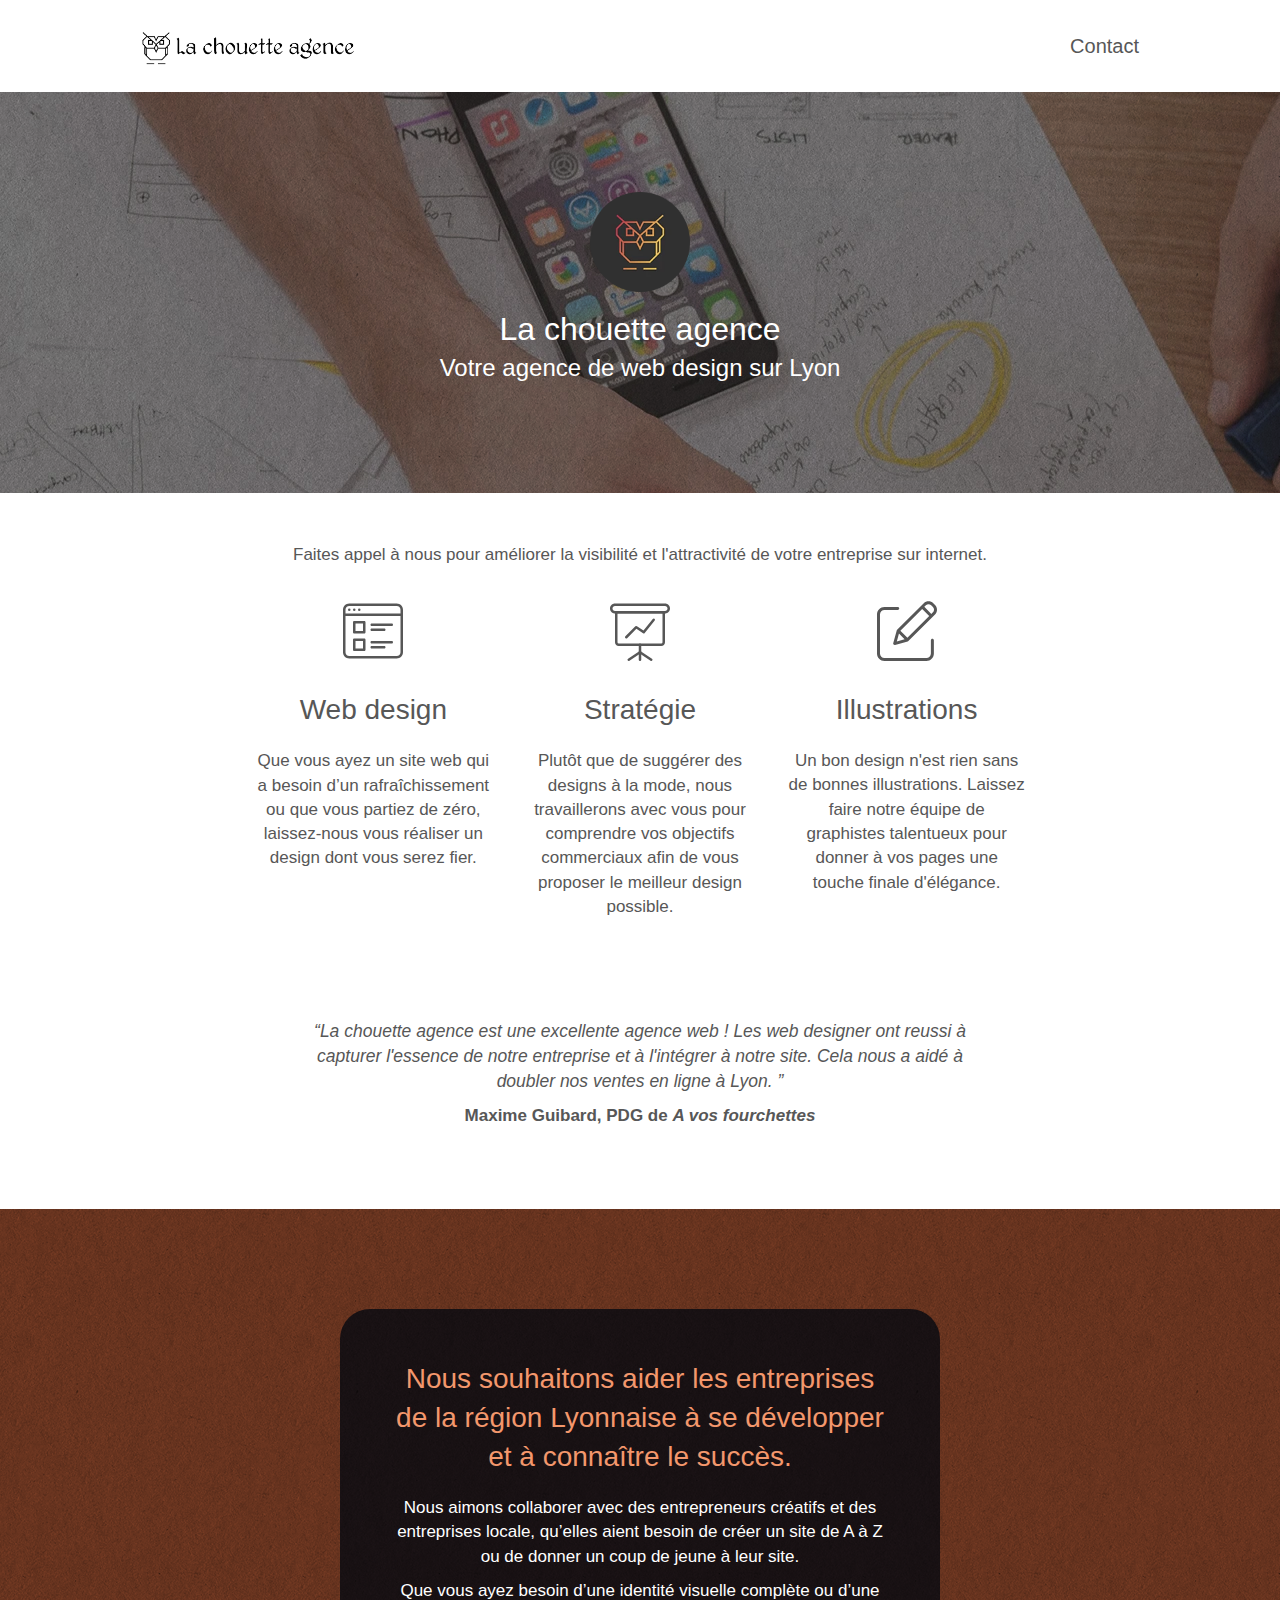
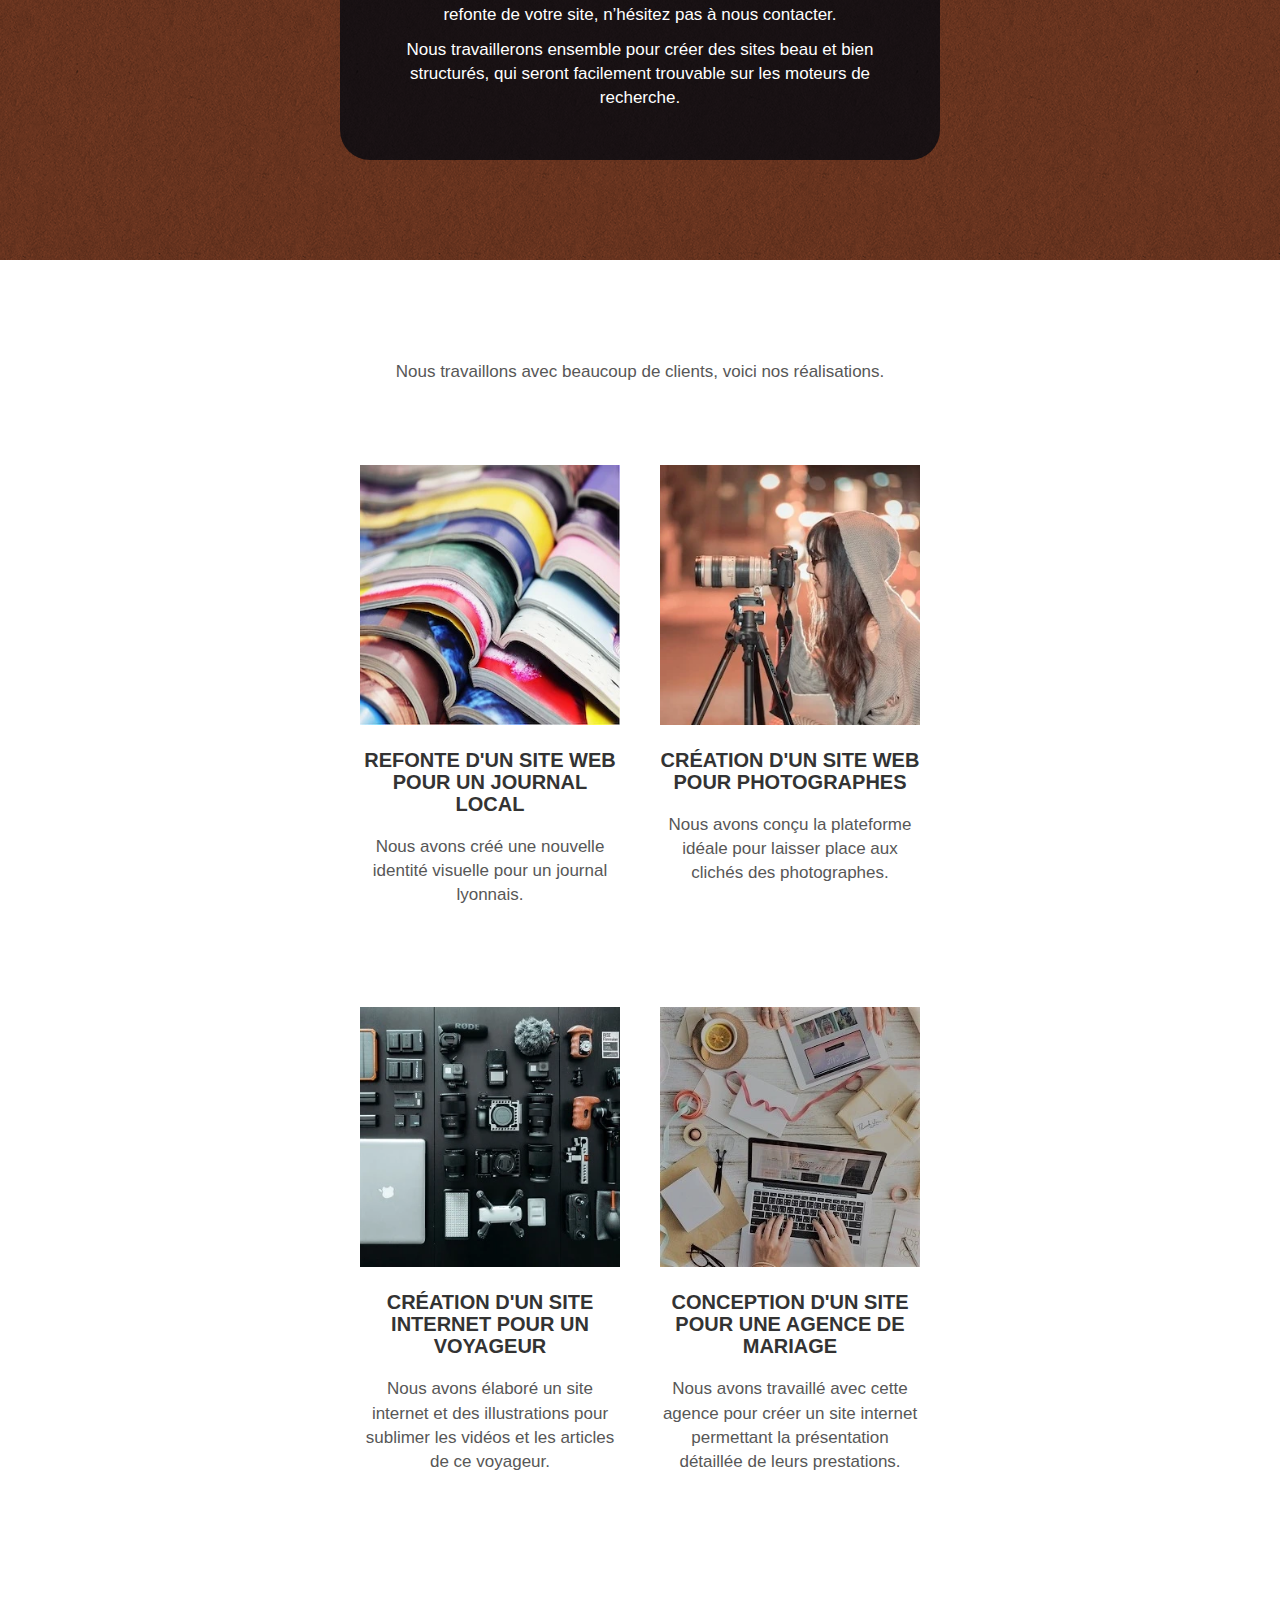
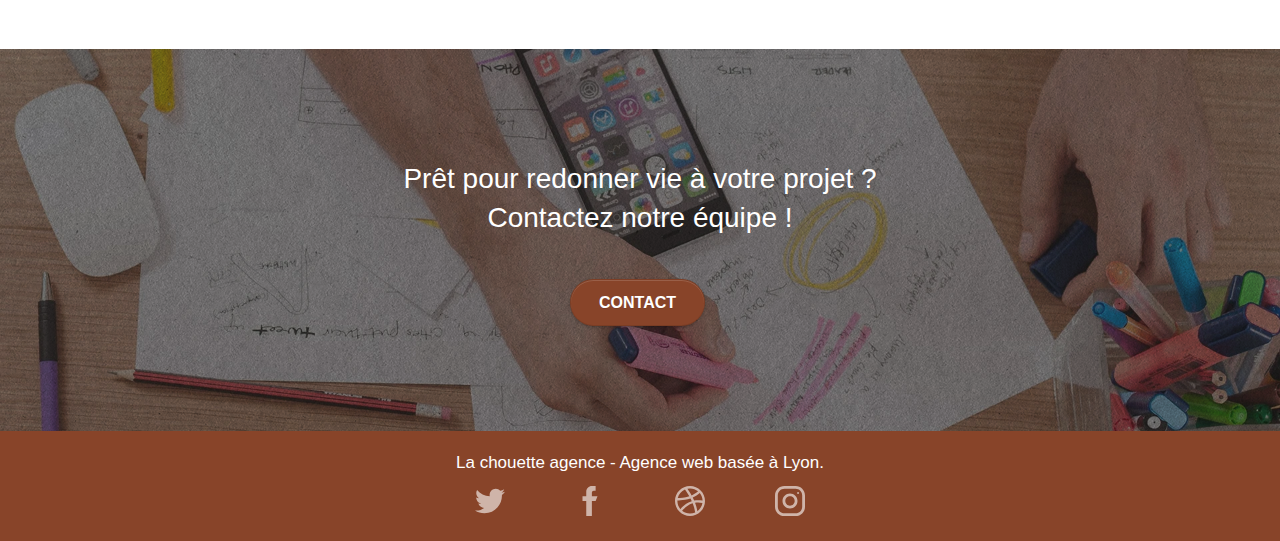
<file: index.html>
<!doctype html>
<html lang="fr">

<head>
	<meta charset="utf-8">
	<meta name="description"
		content="La chouette agence est une agence de web design, basée à Lyon, qui aide les entreprises à devenir attractives et visibles sur internet.">
	<meta name="robots" content="index, follow">
	<meta name="viewport" content="width=device-width, initial-scale=1.0, viewport-fit=cover">

	<link rel="shortcut icon" type="image/png" href="favicon.jpg">
	<link rel="stylesheet" type="text/css" href="./css/bootstrap.css">
	<link rel="stylesheet" type="text/css" href="style.css">

	<title>Accueil - La chouette agence, design de site web sur Lyon</title>

</head>

<body>
	<!-- Page container -->
	<div class="page-container">

		<!-- Header -->
		<header class="bloc bgc-white l-bloc " id="bloc-0">
			<div class="container bloc-sm">
				<nav class="navbar row">
					<div class="navbar-header">
						<a class="navbar-brand" href="index.html"><img src="img/la-chouette-agence.webp"
							alt="logo de la chouette agence de couleur claire" height="40" />
						</a>
					</div>
					<a class="navbar-contact" href="contact.html">
						Contact
					</a>
				</nav>
			</div>
		</header>

		<!-- Main container -->
		<main>

			<!-- Section presentation -->
			<section
				class="bloc bgc-dark-slate-blue bg-banniere d-bloc bg-t-edge bloc-bg-texture texture-paper b-parallax"
				id="bloc-1-hero">
				<div class="container bloc-lg">
					<div class="row tight-width-whitespace">
						<div class="col-sm-12">
							<img src="img/logo.webp" class="center-block image-resize-mode" width="100"
								alt="logo de la chouette agence de couleur foncée" />
							<h1 class="text-center hero-bloc-text white ">
								La chouette agence <br>
								<strong>Votre agence de web design sur Lyon</strong>
							</h1>
						</div>
					</div>
				</div>
			</section>

			<!-- Section services -->
			<section class="bloc bgc-white l-bloc" id="bloc-2-services">
				<div class="container bloc-md">
					<div class="row">
						<div class="col-sm-12 text-center">
							<p>Faites appel à nous pour améliorer la visibilité et l'attractivité de votre entreprise sur internet.</p>
						</div>
					</div>
					<div class="row voffset-lg med-width-whitespace">
						<div class="col-sm-4">
							<div class="text-center">
								<svg class="icons" viewBox="0 0 512 512" xmlns="http://www.w3.org/2000/svg" style="enable-background:new 0 0 512 512" xml:space="preserve"><path d="M458.667 21.333H53.333C23.915 21.333 0 45.269 0 74.667v362.667c0 29.397 23.915 53.333 53.333 53.333h405.333c29.419 0 53.333-23.936 53.333-53.333V74.667c.001-29.398-23.914-53.334-53.332-53.334zm32 416c0 17.643-14.357 32-32 32H53.333c-17.643 0-32-14.357-32-32V128h469.333v309.333zm0-330.666H21.333v-32c0-17.643 14.357-32 32-32h405.333c17.643 0 32 14.357 32 32v32z"/><circle cx="53.333" cy="74.667" r="10.667"/><circle cx="96" cy="74.667" r="10.667"/><circle cx="138.667" cy="74.667" r="10.667"/><path d="M181.333 170.667H96c-5.888 0-10.667 4.779-10.667 10.667v85.333c0 5.888 4.779 10.667 10.667 10.667h85.333c5.888 0 10.667-4.779 10.667-10.667v-85.333c0-5.889-4.779-10.667-10.667-10.667zM170.667 256h-64v-64h64v64zM181.333 320H96c-5.888 0-10.667 4.779-10.667 10.667V416c0 5.888 4.779 10.667 10.667 10.667h85.333c5.888 0 10.667-4.779 10.667-10.667v-85.333c0-5.888-4.779-10.667-10.667-10.667zm-10.666 85.333h-64v-64h64v64zM416 192H245.333c-5.888 0-10.667 4.779-10.667 10.667s4.779 10.667 10.667 10.667H416c5.888 0 10.667-4.779 10.667-10.667S421.888 192 416 192zM352 234.667H245.333c-5.888 0-10.667 4.779-10.667 10.667S239.445 256 245.333 256H352c5.888 0 10.667-4.779 10.667-10.667s-4.779-10.666-10.667-10.666zM416 341.333H245.333c-5.888 0-10.667 4.779-10.667 10.667s4.779 10.667 10.667 10.667H416c5.888 0 10.667-4.779 10.667-10.667s-4.779-10.667-10.667-10.667zM352 384H245.333c-5.888 0-10.667 4.779-10.667 10.667s4.779 10.667 10.667 10.667H352c5.888 0 10.667-4.779 10.667-10.667S357.888 384 352 384z"/></svg>
							</div>
							<h2 class="mg-md text-center">
								Web design
							</h2>
							<p class="text-center ">
								Que vous ayez un site web qui a besoin d&rsquo;un rafraîchissement ou que vous partiez
								de
								zéro, laissez-nous vous réaliser un design dont vous serez fier.
							</p>
						</div>
						<div class="col-sm-4">
							<div class="text-center">
								<svg class="icons" viewBox="0 0 24 24" xmlns="http://www.w3.org/2000/svg"><path d="M12 24a.5.5 0 0 1-.5-.5v-6a.5.5 0 0 1 1 0v6a.5.5 0 0 1-.5.5z"/><path d="M16.5 24a.5.5 0 0 1-.277-.084l-4.5-3a.5.5 0 1 1 .554-.832l4.5 3A.5.5 0 0 1 16.5 24z"/><path d="M7.5 24a.5.5 0 0 1-.278-.916l4.5-3a.5.5 0 1 1 .554.832l-4.5 3A.489.489 0 0 1 7.5 24zM22 5H2C.897 5 0 4.103 0 3s.897-2 2-2h20c1.103 0 2 .897 2 2s-.897 2-2 2zM2 2c-.551 0-1 .449-1 1s.449 1 1 1h20c.551 0 1-.449 1-1s-.449-1-1-1z"/><path d="M20.5 18h-17c-.827 0-1.5-.673-1.5-1.5v-12a.5.5 0 0 1 .5-.5h19a.5.5 0 0 1 .5.5v12c0 .827-.673 1.5-1.5 1.5zM3 5v11.5a.5.5 0 0 0 .5.5h17a.5.5 0 0 0 .5-.5V5z"/><path d="M6.5 15a.5.5 0 0 1-.354-.853l4-4a.5.5 0 0 1 .631-.063l2.619 1.746 3.713-4.642a.501.501 0 0 1 .781.625l-4 5a.5.5 0 0 1-.668.104l-2.659-1.772-3.71 3.71A.501.501 0 0 1 6.5 15z"/></svg>
							</div>
							<h2 class="mg-md text-center">
								Stratégie
							</h2>
							<p class="text-center ">
								Plutôt que de suggérer des designs à la mode, nous travaillerons avec vous pour
								comprendre
								vos objectifs commerciaux afin de vous proposer le meilleur design possible.
							</p>
						</div>
						<div class="col-sm-4">
							<div class="text-center">
								<svg class="icons" viewBox="0 -1 401.523 401" xmlns="http://www.w3.org/2000/svg"><path d="M370.59 250.973c-5.524 0-10 4.476-10 10v88.789c-.02 16.562-13.438 29.984-30 30H50c-16.563-.016-29.98-13.438-30-30V89.172c.02-16.559 13.438-29.98 30-30h88.79c5.523 0 10-4.477 10-10 0-5.52-4.477-10-10-10H50c-27.602.031-49.969 22.398-50 50v260.594c.031 27.601 22.398 49.968 50 50h280.59c27.601-.032 49.969-22.399 50-50v-88.793c0-5.524-4.477-10-10-10zm0 0"/><path d="M376.629 13.441c-17.574-17.574-46.067-17.574-63.64 0L134.581 191.848a9.997 9.997 0 0 0-2.566 4.402l-23.461 84.7a9.997 9.997 0 0 0 12.304 12.308l84.7-23.465a9.997 9.997 0 0 0 4.402-2.566l178.402-178.41c17.547-17.587 17.547-46.055 0-63.641zM156.37 198.348 302.383 52.332l47.09 47.09-146.016 146.016zm-9.406 18.875 37.62 37.625-52.038 14.418zM374.223 74.676 363.617 85.28l-47.094-47.094 10.61-10.605c9.762-9.762 25.59-9.762 35.351 0l11.739 11.734c9.746 9.774 9.746 25.59 0 35.36zm0 0"/></svg>
							</div>
							<h2 class="mg-md text-center">
								Illustrations
							</h2>
							<p class="text-center ">
								Un bon design n'est rien sans de bonnes illustrations. Laissez faire notre équipe de
								graphistes talentueux pour donner à vos pages une touche finale d'élégance.
							</p>
						</div>
					</div>
					<div class="row voffset-lg voffset">
						<blockquote class="col-xs-12 col-md-8 col-md-offset-2 text-center">
							<q>La chouette agence est une excellente agence web ! Les web designer ont reussi à
								capturer l'essence de notre entreprise et à l'intégrer à notre site.
								Cela nous a aidé à doubler nos ventes en ligne à Lyon.
							</q>
							<p>Maxime Guibard, PDG de <cite>A vos fourchettes</cite></p>
						</blockquote>
					</div>
				</div>
			</section>

			<!-- Section what-i-do -->
			<section
				class="bloc tc-white bgc-atomic-tangerine bg-presentation d-bloc bloc-bg-texture texture-paper b-parallax"
				id="bloc-3-what-i-do">
				<div class="container bloc-lg">
					<div class="row tight-width-whitespace black-background">
						<div class="col-sm-12">
							<h2 class="mg-md text-center tc-white">
								Nous souhaitons aider les entreprises de la région Lyonnaise à se développer et à
								connaître le succès.
							</h2>
							<p class="text-center white">
								Nous aimons collaborer avec des entrepreneurs créatifs et des entreprises locale,
								qu’elles aient besoin de créer un site de A à Z ou de donner un coup de jeune à leur
								site.
							</p>
							<p class="text-center white">
								Que vous ayez besoin d’une identité visuelle complète ou d’une refonte de votre site,
								n’hésitez pas à nous contacter.
							</p>
							<p class="text-center white">
								Nous travaillerons ensemble pour créer des sites beau et bien structurés,
								qui seront facilement trouvable sur les moteurs de recherche.
							</p>
						</div>
					</div>
				</div>
			</section>

			<!-- Section portfolio -->
			<section class="bloc bgc-white bg-repeat l-bloc" id="bloc-4-portfolio">
				<div class="container bloc-lg">
					<div class="row">
						<div class="col-sm-12 text-center">
							<p>Nous travaillons avec beaucoup de clients, voici nos réalisations.</p>
						</div>
					</div>
					<div class="row tight-width-whitespace portfolio-row">
						<div class="col-sm-6">
							<img class="img-responsive portfolio-thumb" src="img/site-journal-local.webp"
								alt="Succession de journaux empilés les uns sur les autres" />
							<h3 class="mg-md text-center">
								Refonte d'un site web pour un journal local
							</h3>
							<p class="text-center">
								Nous avons créé une nouvelle identité visuelle pour un journal lyonnais.
							</p>
						</div>
						<div class="col-sm-6">
							<img class="img-responsive portfolio-thumb" src="img/site-photographes.webp"
								alt="Photographe capturant une photo grace à son appareil photo sur trépied" />
							<h3 class="mg-md text-center">
								Création d'un site web pour photographes
							</h3>
							<p class="text-center">
								Nous avons conçu la plateforme idéale pour laisser place aux clichés des photographes.
							</p>
						</div>
					</div>
					<div class="row tight-width-whitespace portfolio-row">
						<div class="col-sm-6">
							<img class="img-responsive portfolio-thumb" src="img/site-voyageur.webp"
								alt="Matériel électronique dédié à la photographie, la vidéo et l'informatique alignés sur une table" />
							<h3 class="mg-md text-center">
								Création d'un site internet pour un voyageur
							</h3>
							<p class="text-center">
								Nous avons élaboré un site internet et des illustrations pour sublimer les vidéos et les
								articles de ce voyageur.
							</p>
						</div>
						<div class="col-sm-6">
							<img class="img-responsive portfolio-thumb" src="img/site-agence-mariage.webp"
								alt="Ordinateur portable et tablette intéragissant au sein d'un processus créatif" />
							<h3 class="mg-md text-center">
								Conception d'un site pour une agence de mariage
							</h3>
							<p class="text-center">
								Nous avons travaillé avec cette agence pour créer un site internet permettant la
								présentation détaillée de leurs prestations.
							</p>
						</div>
					</div>
				</div>
			</section>

			<!-- Section call-to-action -->
			<section class="bloc bgc-dark-slate-blue bg-banniere d-bloc bloc-bg-texture texture-paper" id="bloc-5-cta">
				<div class="container bloc-lg">
					<div class="row">
						<h2 class="mg-md text-center white">
							Prêt pour redonner vie à votre projet ?<br>
							Contactez notre équipe !
						</h2>
						<div class="col-sm-12 text-center">
							<a href="contact.html" class="btn btn-atomic-tangerine btn-clean btn-rd btn-lg cta-hero">Contact</a>
						</div>
					</div>
				</div>
			</section>

			<!-- Footer -->
			<footer class="bloc bgc-atomic-tangerine d-bloc" id="bloc-8">
				<div class="container bloc-sm">
					<div class="row">
						<div class="col-sm-12">
							<p class="text-center white">
								La chouette agence - Agence web basée à Lyon.
							</p>
							<div class="row row-no-gutters social">
								<div class="col-sm-3">
									<div class="text-center">
										<a class="social" href="#" aria-label="twitter link">
											<svg class="icon-md" viewBox="0 0 512 512" xmlns="http://www.w3.org/2000/svg" style="enable-background:new 0 0 512 512" xml:space="preserve"><path d="M512 97.248c-19.04 8.352-39.328 13.888-60.48 16.576 21.76-12.992 38.368-33.408 46.176-58.016-20.288 12.096-42.688 20.64-66.56 25.408C411.872 60.704 384.416 48 354.464 48c-58.112 0-104.896 47.168-104.896 104.992 0 8.32.704 16.32 2.432 23.936-87.264-4.256-164.48-46.08-216.352-109.792-9.056 15.712-14.368 33.696-14.368 53.056 0 36.352 18.72 68.576 46.624 87.232-16.864-.32-33.408-5.216-47.424-12.928v1.152c0 51.008 36.384 93.376 84.096 103.136-8.544 2.336-17.856 3.456-27.52 3.456-6.72 0-13.504-.384-19.872-1.792 13.6 41.568 52.192 72.128 98.08 73.12-35.712 27.936-81.056 44.768-130.144 44.768-8.608 0-16.864-.384-25.12-1.44C46.496 446.88 101.6 464 161.024 464c193.152 0 298.752-160 298.752-298.688 0-4.64-.16-9.12-.384-13.568 20.832-14.784 38.336-33.248 52.608-54.496z"/></svg>
										</a>
									</div>
								</div>
								<div class="col-sm-3">
									<div class="text-center">
										<a class="social" href="#" aria-label="facebook link">
											<svg class="icon-md" viewBox="0 0 512 512" xmlns="http://www.w3.org/2000/svg" style="enable-background:new 0 0 512 512" xml:space="preserve"><path d="M288 176v-64c0-17.664 14.336-32 32-32h32V0h-64c-53.024 0-96 42.976-96 96v80h-64v80h64v256h96V256h64l32-80h-96z"/></svg>
										</a>
									</div>
								</div>
								<div class="col-sm-3">
									<div class="text-center">
										<a class="social" href="#" aria-label="dribble link">
											<svg class="icon-md" viewBox="0 0 186.846 186.846" xmlns="http://www.w3.org/2000/svg" style="enable-background:new 0 0 186.846 186.846" xml:space="preserve"><path d="M93.423.001C41.909.001 0 41.91 0 93.423s41.909 93.422 93.423 93.422 93.423-41.909 93.423-93.422S144.937.001 93.423.001zm60.88 44.06c10.488 12.91 16.945 29.205 17.482 46.968-19.428-4.022-37.02-3.55-52.55-.505a365.92 365.92 0 0 0-8.661-18.762c16.913-7.286 31.637-16.592 43.729-27.701zm-10.524-10.696c-12.003 10.956-25.913 19.068-40.156 25.057-10.454-19.117-20.456-33.513-26.549-41.694a78.382 78.382 0 0 1 16.349-1.727c19.157 0 36.722 6.914 50.356 18.364zM61.924 21.627c4.601 5.962 15.56 20.89 27.332 42.129C59.67 73.395 30.962 75.019 17.167 75.17c5.75-24.02 22.571-43.771 44.757-53.543zM15.082 90.208l.442.001c9.532 0 26.996-.641 47.556-4.39 11.73-2.139 22.853-5.018 33.29-8.586a359.016 359.016 0 0 1 8.037 17.114c-14.614 4.705-26.938 11.475-36.7 18.197-16.37 11.273-27.838 23.78-34.1 31.513C22.013 130.384 15 112.712 15 93.423c0-1.078.038-2.147.082-3.215zm29.334 64.374c5.391-6.788 16.364-19.143 32.237-29.984 10.787-7.368 21.947-12.842 33.436-16.435 6.666 17.278 12.357 36.369 15.75 56.64a77.937 77.937 0 0 1-32.416 7.042c-18.532 0-35.571-6.475-49.007-17.263zm95.223 2.144c-3.497-18.617-8.712-36.122-14.741-52.12 14.83-2.502 30.157-1.986 45.899 1.55-3.395 20.69-14.908 38.674-31.158 50.57z"/></svg>
										</a>
									</div>
								</div>
								<div class="col-sm-3">
									<div class="text-center">
										<a class="social" href="#" aria-label="instagram link">
											<svg class="icon-md" viewBox="0 0 512 512" xmlns="http://www.w3.org/2000/svg" style="enable-background:new 0 0 512 512" xml:space="preserve"><path d="M352 0H160C71.648 0 0 71.648 0 160v192c0 88.352 71.648 160 160 160h192c88.352 0 160-71.648 160-160V160C512 71.648 440.352 0 352 0zm112 352c0 61.76-50.24 112-112 112H160c-61.76 0-112-50.24-112-112V160C48 98.24 98.24 48 160 48h192c61.76 0 112 50.24 112 112v192z"/><path d="M256 128c-70.688 0-128 57.312-128 128s57.312 128 128 128 128-57.312 128-128-57.312-128-128-128zm0 208c-44.096 0-80-35.904-80-80 0-44.128 35.904-80 80-80s80 35.872 80 80c0 44.096-35.904 80-80 80z"/><circle cx="393.6" cy="118.4" r="17.056"/></svg>
										</a>
									</div>
								</div>
							</div>
						</div>
					</div>
				</div>
			</footer>

		</main>

	</div>

</body>

</html>
</file>
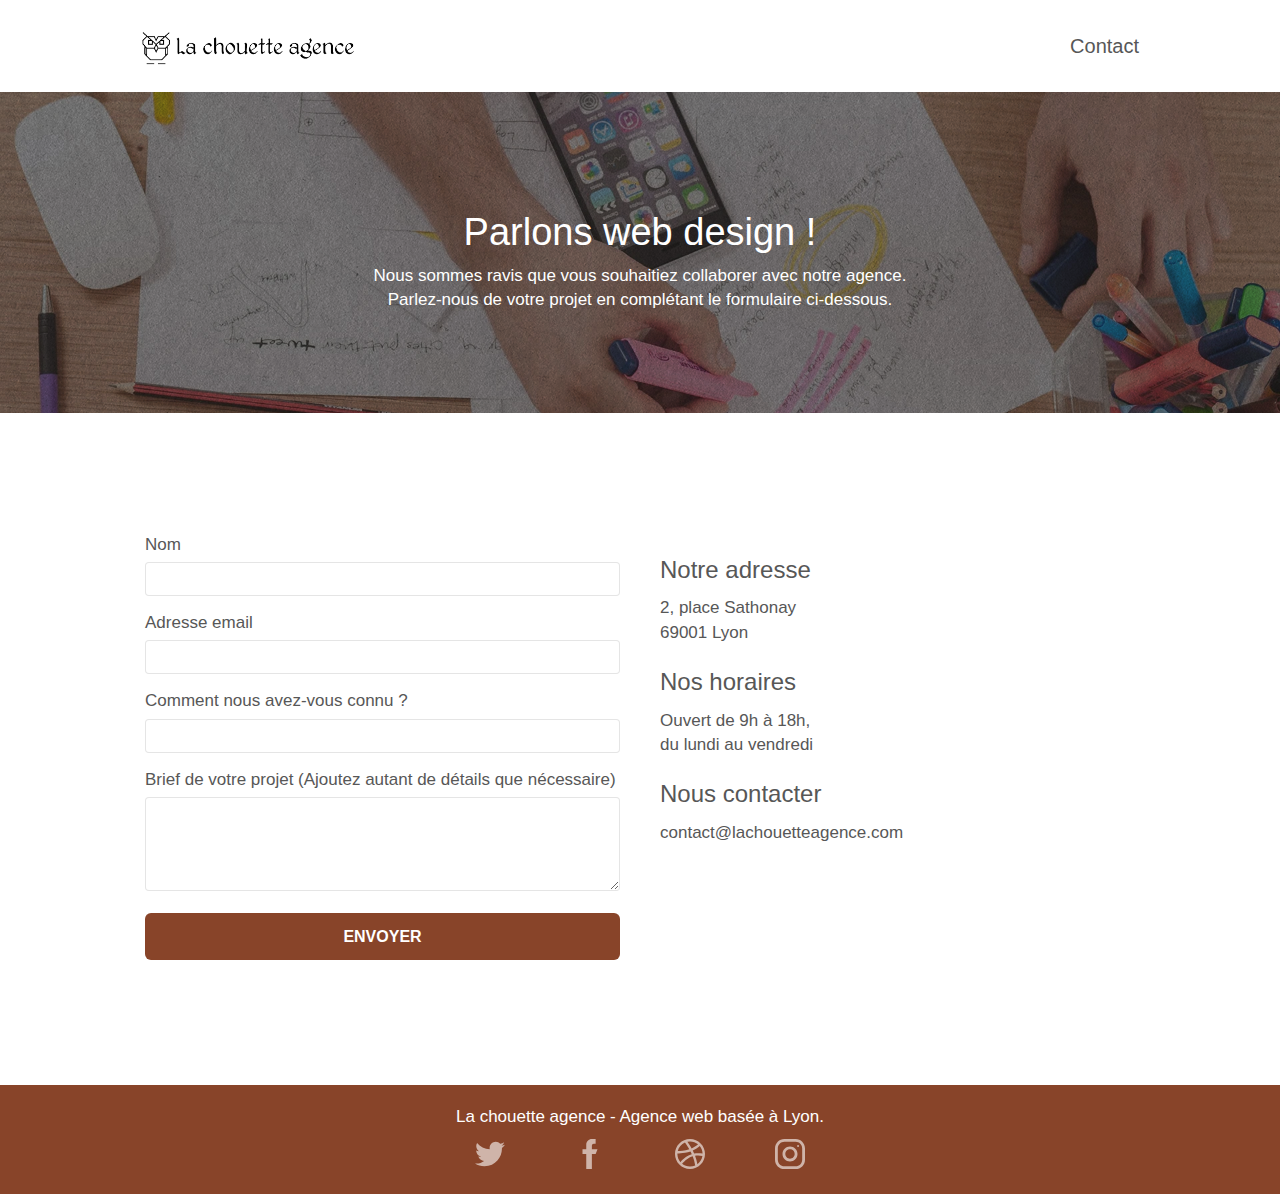
<file: contact.html>
<!doctype html>
<html lang="fr">

<head>
	<meta charset="utf-8">
	<meta name="description"
		content="La chouette agence est une agence de web design, basée à Lyon, qui aide les entreprises à devenir attractives et visibles sur internet.">
	<meta name="robots" content="index, follow">
	<meta name="viewport" content="width=device-width, initial-scale=1.0, viewport-fit=cover">

	<link rel="shortcut icon" type="image/png" href="favicon.jpg">
	<link rel="stylesheet" type="text/css" href="./css/bootstrap.css">
	<link rel="stylesheet" type="text/css" href="style.css">

	<title>Contact - La chouette agence, design de site web sur Lyon</title>

</head>

<body>
	<!-- Page container -->
	<div class="page-container">

		<!-- Header -->
		<header class="bloc bgc-white l-bloc " id="bloc-0">
			<div class="container bloc-sm">
				<nav class="navbar row">
					<div class="navbar-header">
						<a class="navbar-brand" href="index.html"><img src="img/la-chouette-agence.webp"
							alt="logo de la chouette agence de couleur claire" height="40" />
						</a>
					</div>
					<a class="navbar-contact" href="contact.html">
						Contact
					</a>
				</nav>
			</div>
		</header>

		<!-- Main container -->
		<main>

			<!-- Section request -->
			<section class="bloc bgc-dark-slate-blue bg-banniere d-bloc bloc-bg-texture texture-paper"
				id="bloc-6">
				<div class="container bloc-lg">
					<div class="row">
						<div class="col-sm-12">
							<h1 class="text-center hero-bloc-text white">
								Parlons web design !
							</h1>
							<p class="text-center mg-lg white tight-width-whitespace">
								Nous sommes ravis que vous souhaitiez collaborer avec notre agence.<br>
								Parlez-nous de votre projet en complétant le formulaire ci-dessous.
							</p>
						</div>
					</div>
				</div>
			</section>

			<!-- Section form -->
			<section class="bloc bgc-white l-bloc" id="bloc-7">
				<div class="container bloc-lg">
					<div class="row">
						<div class="col-sm-6">
							<form id="form_1">
								<div class="form-group">
									<label>
										Nom
									</label>
									<input id="name" class="form-control" aria-label="name" required />
									<span>Veuillez entrer un nom</span>
								</div>
								<div class="form-group">
									<label>
										Adresse email
									</label>
									<input id="email" class="form-control" type="email" aria-label="email" required />
									<span>Veuillez entrer une adresse email</span>
								</div>
								<div class="form-group">
									<label>
										Comment nous avez-vous connu ?
									</label>
									<input class="form-control" type="text" aria-label="text" required id="input_504" />
									<span>Veuillez compléter ce champ</span>
								</div>
								<div class="form-group">
									<label>
										Brief de votre projet (Ajoutez autant de détails que nécessaire)
									</label>
									<textarea id="message" class="form-control" rows="4" cols="50" aria-label="message" required></textarea>
									<span>Veuillez compléter ce champ</span>
								</div>
								<button class="bloc-button btn btn-lg btn-block cta-hero btn-atomic-tangerine"
									type="submit">
									Envoyer
								</button>
							</form>
						</div>
						<div class="col-sm-6">
							<h2>
								Notre adresse
							</h2>
							<p>
								2, place Sathonay <br>
								69001 Lyon
							</p>
							<h2>
								Nos horaires
							</h2>
							<p>
								Ouvert de 9h à 18h, <br>
								du lundi au vendredi
							</p>
							<h2>
								Nous contacter
							</h2>
							<p>
								contact@lachouetteagence.com
							</p>
						</div>
					</div>
				</div>
			</section>

			<!-- Footer -->
			<footer class="bloc bgc-atomic-tangerine d-bloc" id="bloc-8">
				<div class="container bloc-sm">
					<div class="row">
						<div class="col-sm-12">
							<p class="text-center white">
								La chouette agence - Agence web basée à Lyon.
							</p>
							<div class="row row-no-gutters social">
								<div class="col-sm-3">
									<div class="text-center">
										<a class="social" href="#" aria-label="twitter link">
											<svg class="icon-md" viewBox="0 0 512 512" xmlns="http://www.w3.org/2000/svg" style="enable-background:new 0 0 512 512" xml:space="preserve"><path d="M512 97.248c-19.04 8.352-39.328 13.888-60.48 16.576 21.76-12.992 38.368-33.408 46.176-58.016-20.288 12.096-42.688 20.64-66.56 25.408C411.872 60.704 384.416 48 354.464 48c-58.112 0-104.896 47.168-104.896 104.992 0 8.32.704 16.32 2.432 23.936-87.264-4.256-164.48-46.08-216.352-109.792-9.056 15.712-14.368 33.696-14.368 53.056 0 36.352 18.72 68.576 46.624 87.232-16.864-.32-33.408-5.216-47.424-12.928v1.152c0 51.008 36.384 93.376 84.096 103.136-8.544 2.336-17.856 3.456-27.52 3.456-6.72 0-13.504-.384-19.872-1.792 13.6 41.568 52.192 72.128 98.08 73.12-35.712 27.936-81.056 44.768-130.144 44.768-8.608 0-16.864-.384-25.12-1.44C46.496 446.88 101.6 464 161.024 464c193.152 0 298.752-160 298.752-298.688 0-4.64-.16-9.12-.384-13.568 20.832-14.784 38.336-33.248 52.608-54.496z"/></svg>
										</a>
									</div>
								</div>
								<div class="col-sm-3">
									<div class="text-center">
										<a class="social" href="#" aria-label="facebook link">
											<svg class="icon-md" viewBox="0 0 512 512" xmlns="http://www.w3.org/2000/svg" style="enable-background:new 0 0 512 512" xml:space="preserve"><path d="M288 176v-64c0-17.664 14.336-32 32-32h32V0h-64c-53.024 0-96 42.976-96 96v80h-64v80h64v256h96V256h64l32-80h-96z"/></svg>
										</a>
									</div>
								</div>
								<div class="col-sm-3">
									<div class="text-center">
										<a class="social" href="#" aria-label="dribble link">
											<svg class="icon-md" viewBox="0 0 186.846 186.846" xmlns="http://www.w3.org/2000/svg" style="enable-background:new 0 0 186.846 186.846" xml:space="preserve"><path d="M93.423.001C41.909.001 0 41.91 0 93.423s41.909 93.422 93.423 93.422 93.423-41.909 93.423-93.422S144.937.001 93.423.001zm60.88 44.06c10.488 12.91 16.945 29.205 17.482 46.968-19.428-4.022-37.02-3.55-52.55-.505a365.92 365.92 0 0 0-8.661-18.762c16.913-7.286 31.637-16.592 43.729-27.701zm-10.524-10.696c-12.003 10.956-25.913 19.068-40.156 25.057-10.454-19.117-20.456-33.513-26.549-41.694a78.382 78.382 0 0 1 16.349-1.727c19.157 0 36.722 6.914 50.356 18.364zM61.924 21.627c4.601 5.962 15.56 20.89 27.332 42.129C59.67 73.395 30.962 75.019 17.167 75.17c5.75-24.02 22.571-43.771 44.757-53.543zM15.082 90.208l.442.001c9.532 0 26.996-.641 47.556-4.39 11.73-2.139 22.853-5.018 33.29-8.586a359.016 359.016 0 0 1 8.037 17.114c-14.614 4.705-26.938 11.475-36.7 18.197-16.37 11.273-27.838 23.78-34.1 31.513C22.013 130.384 15 112.712 15 93.423c0-1.078.038-2.147.082-3.215zm29.334 64.374c5.391-6.788 16.364-19.143 32.237-29.984 10.787-7.368 21.947-12.842 33.436-16.435 6.666 17.278 12.357 36.369 15.75 56.64a77.937 77.937 0 0 1-32.416 7.042c-18.532 0-35.571-6.475-49.007-17.263zm95.223 2.144c-3.497-18.617-8.712-36.122-14.741-52.12 14.83-2.502 30.157-1.986 45.899 1.55-3.395 20.69-14.908 38.674-31.158 50.57z"/></svg>
										</a>
									</div>
								</div>
								<div class="col-sm-3">
									<div class="text-center">
										<a class="social" href="#" aria-label="instagram link">
											<svg class="icon-md" viewBox="0 0 512 512" xmlns="http://www.w3.org/2000/svg" style="enable-background:new 0 0 512 512" xml:space="preserve"><path d="M352 0H160C71.648 0 0 71.648 0 160v192c0 88.352 71.648 160 160 160h192c88.352 0 160-71.648 160-160V160C512 71.648 440.352 0 352 0zm112 352c0 61.76-50.24 112-112 112H160c-61.76 0-112-50.24-112-112V160C48 98.24 98.24 48 160 48h192c61.76 0 112 50.24 112 112v192z"/><path d="M256 128c-70.688 0-128 57.312-128 128s57.312 128 128 128 128-57.312 128-128-57.312-128-128-128zm0 208c-44.096 0-80-35.904-80-80 0-44.128 35.904-80 80-80s80 35.872 80 80c0 44.096-35.904 80-80 80z"/><circle cx="393.6" cy="118.4" r="17.056"/></svg>
										</a>
									</div>
								</div>
							</div>
						</div>
					</div>
				</div>
			</footer>

		</main>

	</div>

</body>

</html>
</file>
<file: style.css>
body {
    margin: 0;
    padding: 0;
    background: #FFF;
    overflow-x: hidden;
    -webkit-font-smoothing: antialiased;
    -moz-osx-font-smoothing: grayscale;
}

a,
button {
    transition: all .3s ease-in-out;
    outline: none!important;
}

a:hover {
    text-decoration: none;
    cursor: pointer;
}

#page-loading-blocs-notifaction {
    position: fixed;
    top: 0;
    bottom: 0;
    width: 100%;
    z-index: 100000;
    background: #FFFFFF url("img/pageload-spinner.gif") no-repeat center center;
}

h1 strong {
    font-size: 24px;
    font-weight: 300;  
}

blockquote {
    border-left: unset;
}

blockquote q {
    color: #575757;
    font-style: italic;
}

blockquote q::before {
    content: '\201C';
}

blockquote q::after {
    content: '\201D';
}

blockquote p {
    padding-top: 10px;
    font-weight: 600;
}

.bloc {
    width: 100%;
    clear: both;
    background: 50% 50% no-repeat;
    padding: 0 50px;
    -webkit-background-size: cover;
    -moz-background-size: cover;
    -o-background-size: cover;
    background-size: cover;
    position: relative;
}

.bloc .container {
    padding-left: 0;
    padding-right: 0;
}

.bloc-lg {
    padding: 100px 50px;
}

.bloc-md {
    padding: 50px;
}

.bloc-sm {
    padding: 20px 50px;
}

.bg-center,
.bg-l-edge,
.bg-r-edge,
.bg-t-edge,
.bg-b-edge,
.bg-tl-edge,
.bg-bl-edge,
.bg-tr-edge,
.bg-br-edge,
.bg-repeat {
    -webkit-background-size: auto!important;
    -moz-background-size: auto!important;
    -o-background-size: auto!important;
    background-size: auto!important;
}

.bg-repeat {
    background: repeat;
}

.bg-t-edge {
    background: top no-repeat;
}

.bloc-bg-texture::before {
    content: "";
    background-size: 2px 2px;
    position: absolute;
    top: 0;
    bottom: 0;
    left: 0;
    right: 0;
}

.texture-paper::before {
    background: url("img/texture-paper.webp");
    background-size: 280px 280px;
}

.b-parallax {
    background-attachment: fixed;
}

.d-bloc {
    color: rgba(255, 255, 255, .7);
}

.d-bloc button:hover {
    color: rgba(255, 255, 255, .9);
}

.d-bloc .icon-round,
.d-bloc .icon-square,
.d-bloc .icon-rounded,
.d-bloc .icon-semi-rounded-a,
.d-bloc .icon-semi-rounded-b {
    border-color: rgba(255, 255, 255, .9);
}

.d-bloc .divider-h span {
    border-color: rgba(255, 255, 255, .2);
}

.d-bloc .a-btn,
.d-bloc .navbar a,
.d-bloc .navbar-brand,
.d-bloc a .icon-sm,
.d-bloc a .icon-md,
.d-bloc a .icon-lg,
.d-bloc a .icon-xl,
.d-bloc h1 a,
.d-bloc h2 a,
.d-bloc h3 a,
.d-bloc h4 a,
.d-bloc h5 a,
.d-bloc h6 a,
.d-bloc p a {
    color: rgba(255, 255, 255, .6);
}

.d-bloc .a-btn:hover,
.d-bloc .navbar a:hover,
.d-bloc .navbar-brand:hover,
.d-bloc a:hover .icon-sm,
.d-bloc a:hover .icon-md,
.d-bloc a:hover .icon-lg,
.d-bloc a:hover .icon-xl,
.d-bloc h1 a:hover,
.d-bloc h2 a:hover,
.d-bloc h3 a:hover,
.d-bloc h4 a:hover,
.d-bloc h5 a:hover,
.d-bloc h6 a:hover,
.d-bloc p a:hover {
    color: rgba(255, 255, 255, 1);
}

.d-bloc .navbar-toggle .icon-bar {
    background: rgba(255, 255, 255, 1);
}

.d-bloc .btn-wire,
.d-bloc .btn-wire:hover {
    color: rgba(255, 255, 255, 1);
    border-color: rgba(255, 255, 255, 1);
}

.d-bloc .panel {
    color: rgba(0, 0, 0, .5);
}

.d-bloc .panel button:hover {
    color: rgba(0, 0, 0, .7);
}

.d-bloc .panel icon {
    border-color: rgba(0, 0, 0, .7);
}

.d-bloc .panel .divider-h span {
    border-color: rgba(0, 0, 0, .1);
}

.d-bloc .panel .a-btn {
    color: rgba(0, 0, 0, .6);
}

.d-bloc .panel .a-btn:hover {
    color: rgba(0, 0, 0, 1);
}

.d-bloc .panel .btn-wire,
.d-bloc .panel .btn-wire:hover {
    color: rgba(0, 0, 0, .7);
    border-color: rgba(0, 0, 0, .3);
}

.d-bloc .panel,
.l-bloc {
    color: rgba(0, 0, 0, .5);
}

.d-bloc .panel button:hover,
.l-bloc button:hover {
    color: rgba(0, 0, 0, .7);
}

.l-bloc .icon-round,
.l-bloc .icon-square,
.l-bloc .icon-rounded,
.l-bloc .icon-semi-rounded-a,
.l-bloc .icon-semi-rounded-b {
    border-color: rgba(0, 0, 0, .7);
}

.d-bloc .panel .divider-h span,
.l-bloc .divider-h span {
    border-color: rgba(0, 0, 0, .1);
}

.d-bloc .panel .a-btn,
.l-bloc .a-btn,
.l-bloc .navbar a,
.l-bloc .navbar-brand,
.l-bloc a .icon-sm,
.l-bloc a .icon-md,
.l-bloc a .icon-lg,
.l-bloc a .icon-xl,
.l-bloc h1 a,
.l-bloc h2 a,
.l-bloc h3 a,
.l-bloc h4 a,
.l-bloc h5 a,
.l-bloc h6 a,
.l-bloc p a {
    color: rgba(0, 0, 0, .6);
}

.d-bloc .panel .a-btn:hover,
.l-bloc .a-btn:hover,
.l-bloc .navbar a:hover,
.l-bloc .navbar-brand:hover,
.l-bloc a:hover .icon-sm,
.l-bloc a:hover .icon-md,
.l-bloc a:hover .icon-lg,
.l-bloc a:hover .icon-xl,
.l-bloc h1 a:hover,
.l-bloc h2 a:hover,
.l-bloc h3 a:hover,
.l-bloc h4 a:hover,
.l-bloc h5 a:hover,
.l-bloc h6 a:hover,
.l-bloc p a:hover {
    color: rgba(0, 0, 0, 1);
}

.l-bloc .navbar-toggle .icon-bar {
    color: rgba(0, 0, 0, .6);
}

.d-bloc .panel .btn-wire,
.d-bloc .panel .btn-wire:hover,
.l-bloc .btn-wire,
.l-bloc .btn-wire:hover {
    color: rgba(0, 0, 0, .7);
    border-color: rgba(0, 0, 0, .3);
}

.voffset {
    margin-top: 30px;
}

.voffset-lg {
    margin-top: 80px;
}

.row-no-gutters {
    display: flex;
    justify-content: space-around;
    margin-right: 0;
    margin-left: 0;
}

.row.row-no-gutters > [class^="col-"],
.row.row-no-gutters > [class*=" col-"] {
    padding-right: 0;
    padding-left: 0;
}

#bloc-1-hero h1 {
    font-size: 32px;
}

.navbar {
    display: flex;
    align-items: center;
    justify-content: space-between;
    margin-bottom: 0;
    z-index: 1;
}

.navbar-header {
    flex: 1;
}

.navbar-brand {
    height: auto;
    padding: 3px 15px;
    font-size: 25px;
    font-weight: normal;
    font-weight: 600;
    line-height: 44px;
}

.navbar-brand img {
    max-height: 200px;
    margin: 0 5px 0 0;
    display: inline;
}

.navbar-brand img[src$=svg] {
    min-width: 100px;
}

.nav-center .navbar-brand img {
    margin: 0;
}

.navbar-contact {
    font-size: 20px;
    padding: 3px 15px;
}

.navbar-contact:hover {
    text-decoration: underline;
}

.navbar .nav {
    padding-top: 2px;
    margin-right: -16px;
    float: right;
    z-index: 1;
}

.nav > li {
    float: left;
    margin-top: 4px;
    font-size: 16px;
}

.navbar-nav .open .dropdown-menu > li > a {
    text-align: inherit;
}

.nav > li a:hover,
.nav > li a:focus {
    background: transparent;
}

.navbar-toggle {
    margin: 10px 10px 0 0;
    border: 0px;
}

.navbar-toggle:hover {
    background: transparent!important;
}

.navbar-toggle .icon-bar {
    background-color: rgba(0, 0, 0, .5);
    width: 26px;
}

.nav-invert .navbar .nav {
    float: left;
}

.nav-invert .navbar-header,
.nav-invert .navbar-brand {
    float: right;
    position: relative;
    z-index: 2;
}

@media (min-width: 768px) {
    .site-navigation {
        position: absolute;
        top: 50%;
        right: 20px;
        transform: translate(0, -50%);
        -webkit-transform: translateY(-50%);
    }
    .nav > li .dropdown-menu a,
    .nav > li .dropdown-menu a:hover {
        color: #484848;
    }
    .nav-invert .site-navigation {
        left: 0;
        right: 0;
    }
    .nav-center {
        text-align: center;
    }
    .nav-center .navbar-header {
        width: 100%;
    }
    .nav-center .navbar-header,
    .nav-center .navbar-brand,
    .nav-center .nav > li {
        float: none;
        display: inline-block;
    }
    .nav-center .site-navigation {
        position: relative;
        width: 100%;
        right: 0;
        margin-right: 0px;
        margin-top: 20px;
    }
    .nav-center.mini-nav .navbar-toggle {
        float: none;
        margin: 10px auto 0;
    }
}

.nav > li > .dropdown a {
    background: none!important;
    display: block;
    padding: 14px 15px;
}

nav .caret {
    margin: 0 5px;
}

.dropdown-menu .dropdown-menu {
    top: -8px;
    left: 100%;
}

.dropdown-menu .dropmenu-flow-right {
    top: 100%;
    left: 0;
    margin-left: -1px;
    border-top-left-radius: 0;
    border-top-right-radius: 0;
}

.dropdown-menu .dropdown span {
    border: 4px solid black;
    border-top-color: transparent;
    border-right-color: transparent;
    border-bottom-color: transparent;
    margin: 6px -5px 0 0!important;
    float: right;
}

.mg-md {
    margin-top: 10px;
    margin-bottom: 20px;
}

.mg-lg {
    margin-top: 10px;
    margin-bottom: 40px;
}

.btn {
    margin: 0 5px 5px 0;
}

.btn.pull-right {
    margin: 0 0 5px 5px;
}

.btn-d,
.btn-d:hover,
.btn-d:focus {
    color: #FFF;
    background: rgba(0, 0, 0, .3);
}

button {
    outline: none!important;
}

.btn-rd {
    border-radius: 40px;
}

.btn-clean {
    border: 1px solid rgba(0, 0, 0, .08);
    border-bottom-color: rgba(0, 0, 0, .1);
    text-shadow: 0 1px 0 rgba(0, 0, 1, .1);
    box-shadow: 0 1px 3px rgba(0, 0, 1, .25), inset 0 1px 0 0 rgba(255, 255, 255, .15);
}

.icon-md {
    width: 30px!important;
    fill: rgba(255, 255, 255, .6);
}

.icon-md:hover {
    fill: #FFFFFF;
}

.icon-lg {
    font-size: 60px!important;
}

.sm-shadow {
    text-shadow: 0 1px 2px rgba(0, 0, 0, .3);
}

.panel-sq,
.panel-sq .panel-heading,
.panel-sq .panel-footer {
    border-radius: 0;
}

.panel-rd {
    border-radius: 30px;
}

.panel-rd .panel-heading {
    border-radius: 29px 29px 0 0;
}

.panel-rd .panel-footer {
    border-radius: 0 0 29px 29px;
}

.form-control {
    border-color: rgba(0, 0, 0, .1);
    box-shadow: none;
}

form {
    font-size: 17px;
}

.form-group span {
    padding: 10px 0px;
    display: none; 
}

input:focus:invalid, textarea:focus:invalid {
    border-color: #FF0000;
    box-shadow: inset 0 1px 1px rgba(0, 0, 0, .075), 0 0 8px rgba(233, 102, 102, 0.6)
}

input:focus:invalid + span, textarea:focus:invalid + span {
    display: block;
    color: #FF0000;
}

input:focus:valid, textarea:focus:valid {
    border-color: #56C93F;
    box-shadow: inset 0 1px 1px rgba(0, 0, 0, .075), 0 0 8px rgba(117, 233, 102, 0.6)
}

.col-sm-6 {
    padding: 20px 20px;
}
.col-sm-6 h2 {
    font-size: 24px;
}

h1,
h2,
h3,
h4,
h5,
h6,
p,
label,
.btn,
a {
    font-family: "helvetica";
    font-weight: 400;
    color: #575757!important;
}

.container {
    max-width: 1000px;
}

.hero-bloc-text {
    font-size: 38px;
}

.hero-bloc-text-sub {
    font-size: 36px;
}

.statement-bloc-text {
    line-height: 26px;
    font-style: italic;
    font-size: 20px;
    text-align: center;
    font-weight: lighter;
    max-width: 520px;
    margin: auto auto auto auto;
}

p {
    font-size: 17px;
}

.tight-width-whitespace {
    max-width: 600px;
    margin: auto auto auto auto;
}

.h1 {
    font-size: 20px;
    font-family: "Open Sans";
}

.cta-hero {
    margin-top: 22px;
    color: #FFFFFF!important;
    text-transform: uppercase;
    padding: 12px 28px 12px 28px;
    font-size: 16px;
    font-weight: 700;
}

.social {
    max-width: 400px;
    margin: auto auto auto auto;
}

h2 {
    font-size: 28px;
    line-height: 1.4em;
    position: relative;
}

h3 {
    font-size: 20px;
    text-transform: uppercase;
    font-weight: 700;
    color: #333333!important;
}

.med-width-whitespace {
    max-width: 800px;
    margin: auto auto auto auto;
    box-shadow: 0px 0px 0px #000000;
}

h1 {
    color: #333333!important;
}

h4 {
    color: #333333!important;
}

.icons {
    margin-bottom: 14px;
    margin-top: 24px;
    width: 60px;
    fill: #575757;
}

.white {
    color: #FFFFFF!important;
}

.portfolio-thumb {
    margin-bottom: 24px;
    margin-inline: auto;
}

.portfolio-row {
    margin-bottom: 44px;
    margin-top: 50px;
}

.avatar {
    box-shadow: 0px 4px 9px rgba(0, 0, 0, 0.3);
}

.black-background {
    background-color: #0a0d17d1;
    padding: 40px 40px 40px 40px;
    border-radius: 30px;
}

.bold-link {
    font-size: 22px;
    font-weight: 900;
    text-decoration: underline!important;
}

.bgc-white {
    background-color: #FFFFFF;
}

.bgc-dark-slate-blue {
    background-color: #364577;
}

.bgc-atomic-tangerine {
    background-color: #884429;
}

.tc-white {
    color: #F3976C!important;
}

.btn-atomic-tangerine {
    background: #884429;
    color: #FFFFFF!important;
}

.btn-atomic-tangerine:hover {
    background: #c27956!important;
    color: #FFFFFF!important;
}

.ltc-white {
    color: #FFFFFF!important;
}

.ltc-white:hover {
    color: #cccccc!important;
}

.ltc-atomic-tangerine {
    color: #F3976C!important;
}

.ltc-atomic-tangerine:hover {
    color: #c27956!important;
}

.icon-dark-slate-blue {
    color: #364577!important;
    border-color: #364577!important;
}

.bg-banniere {
    background-image: url("img/la-chouette-agence-banniere.webp");
}

.bg-presentation {
    background-image: url("img/image-de-presentation.webp");
}

@media (max-width: 1024px) {
    .bloc {
        padding-left: 20px;
        padding-right: 20px;
    }
    .bloc.full-width-bloc,
    .bloc-tile-2.full-width-bloc .container,
    .bloc-tile-3.full-width-bloc .container,
    .bloc-tile-4.full-width-bloc .container {
        padding-left: 0;
        padding-right: 0;
    }
}

@media (max-width: 992px) and (min-width: 768px) {
    .navbar .nav {
        max-width: 80%
    }
    .nav-center.navbar .nav {
        max-width: 100%
    }
}

@media only screen and (min-device-width: 768px) and (max-device-width: 1024px) and (orientation: landscape) {
    .b-parallax {
        background-attachment: scroll;
    }
}

@media only screen and (min-device-width: 1024px) and (max-device-width: 1366px) and (-webkit-min-device-pixel-ratio: 1.5) {
    .b-parallax {
        background-attachment: scroll;
    }
}

@media (max-width: 991px) {
    .container {
        width: 100%;
    }
    .b-parallax {
        background-attachment: scroll;
    }
    .page-container,
    #hero-bloc {
        overflow-x: hidden;
        position: relative;
    }
    .bloc {
        padding-left: constant(safe-area-inset-left);
        padding-right: constant(safe-area-inset-right);
    }
    .bloc-group,
    .bloc-group .bloc {
        display: block;
        width: 100%;
    }
    .bloc-fill-screen .fill-bloc-top-edge,
    .bloc-fill-screen .fill-bloc-bottom-edge {
        padding: 0 20px;
        padding-left: constant(safe-area-inset-left);
        padding-right: constant(safe-area-inset-right);
    }
}

@media (max-width: 767px) {
    .page-container {
        overflow-x: hidden;
        position: relative;
    }
    h1,
    h2,
    h3,
    h4,
    h5,
    h6,
    p,
    #disqus_thread {
        padding-left: 10px!important;
        padding-right: 10px!important;
    }
    .b-parallax {
        background-attachment: scroll;
    }
    .navbar .nav {
        padding-top: 0;
        border-top: 1px solid rgba(0, 0, 0, .2);
        float: none!important;
    }
    .navbar.row {
        margin-left: 0;
        margin-right: 0;
    }
    .site-navigation {
        position: inherit;
        transform: none;
        -webkit-transform: none;
        -ms-transform: none;
    }
    .nav > li {
        margin-top: 0;
        border-bottom: 1px solid rgba(0, 0, 0, .1);
        background: rgba(0, 0, 0, .05);
        text-align: left;
        padding-left: 15px;
        width: 100%;
    }
    .nav > li:hover {
        background: rgba(0, 0, 0, .08);
    }
    .dropdown .dropdown a .caret {
        float: none;
        margin: 5px 0 0 10px!important;
        border: 4px solid black;
        border-bottom-color: transparent;
        border-right-color: transparent;
        border-left-color: transparent;
    }
    #hero-bloc .navbar .nav {
        background: rgba(0, 0, 0, .8);
    }
    #hero-bloc .navbar .nav a {
        color: rgba(255, 255, 255, .6);
    }
    .hero {
        padding: 50px 0;
    }
    .hero-nav {
        left: -1px;
        right: -1px;
    }
    .navbar-collapse {
        padding: 0;
        overflow-x: hidden;
        -webkit-box-shadow: none;
        box-shadow: none;
    }
    .navbar-brand img {
        max-height: 40px;
        width: auto;
    }
    .nav-invert .navbar-header {
        float: none;
        width: 100%;
    }
    .nav-invert .navbar-toggle {
        float: left;
        margin-left: 10px;
    }
    .bloc {
        padding-left: 0;
        padding-right: 0;
    }
    .bloc-xxl,
    .bloc-xl,
    .bloc-lg {
        padding: 40px 0;
    }
    .bloc-sm,
    .bloc-md {
        padding-left: 0;
        padding-right: 0;
    }
    .bloc-tile-2 .container,
    .bloc-tile-3 .container,
    .bloc-tile-4 .container,
    .bloc-fill-screen .fill-bloc-top-edge,
    .bloc-fill-screen .fill-bloc-bottom-edge {
        padding-left: 0;
        padding-right: 0;
    }
    .a-block {
        padding: 0 10px;
    }
    .btn-dwn {
        display: none;
    }
    .voffset {
        margin-top: 5px;
    }
    .voffset-md {
        margin-top: 20px;
    }
    .voffset-lg {
        margin-top: 30px;
    }
    form {
        padding: 5px;
    }
    .close-lightbox {
        display: inline-block;
    }
    .blocsapp-device-iphone5 {
        background-size: 216px 425px;
        padding-top: 60px;
        width: 216px;
        height: 425px;
    }
    .blocsapp-device-iphone5 img {
        width: 180px;
        height: 320px;
    }
}

@media (max-width: 400px) {
    .bloc {
        padding-left: 0;
        padding-right: 0;
    }
}

@media (max-width: 767px) {
    .bloc-mob-center-text {
        text-align: center;
    }
}
</file>
